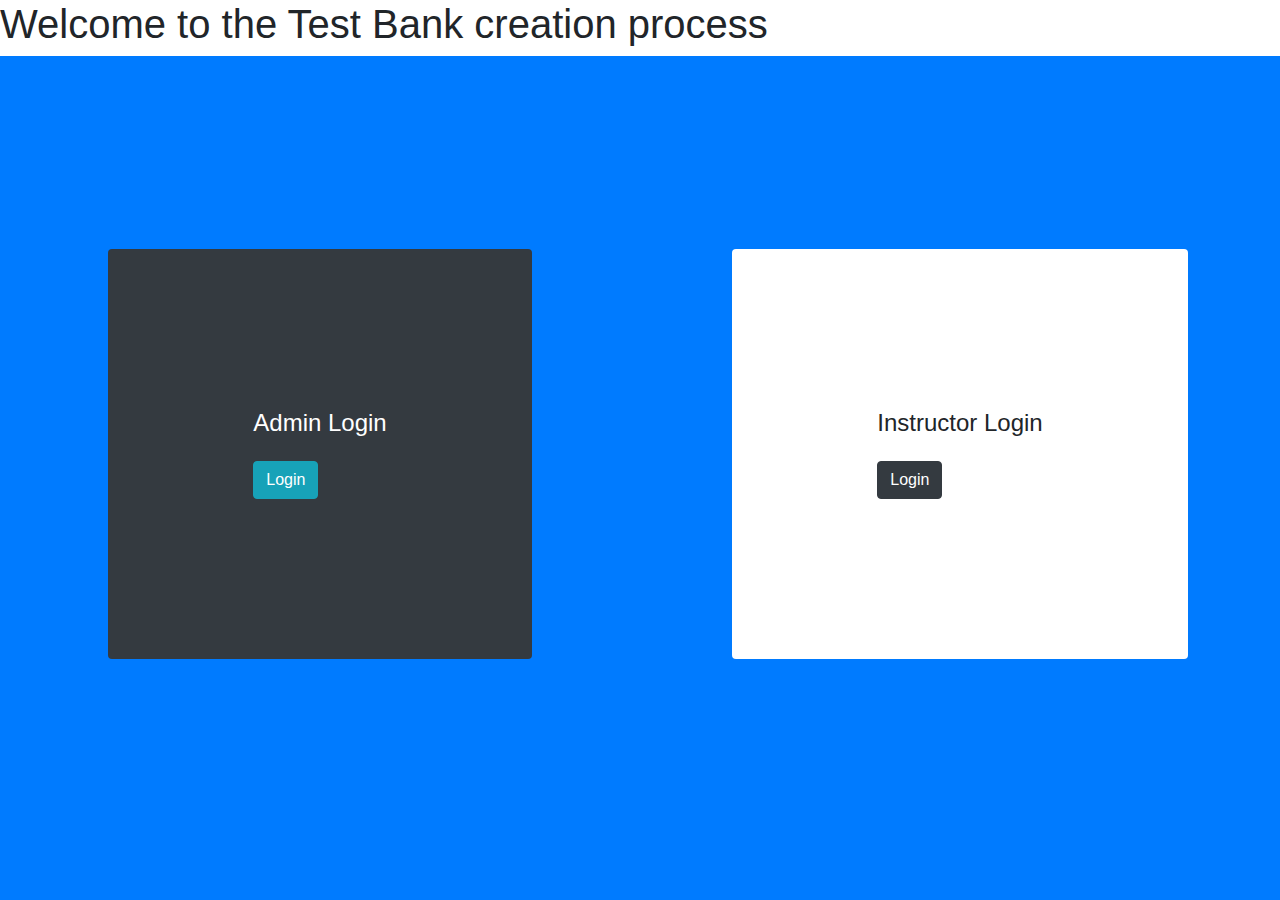
<file: index.html>
<!DOCTYPE html>
<html lang="en">
<head>
    <meta charset="UTF-8">
    <meta name="viewport" content="width=device-width, initial-scale=1.0">
    <title>Log In</title>
    <link href="https://cdn.jsdelivr.net/npm/bootstrap@5.3.0/dist/css/bootstrap.min.css" rel="stylesheet" integrity="sha384-9ndCyUaIbzAi2FUVXJi0CjmCapSmO7SnpJef0486qhLnuZ2cdeRhO02iuK6FUUVM" crossorigin="anonymous">
    <link rel="stylesheet" href="https://maxcdn.bootstrapcdn.com/bootstrap/4.0.0/css/bootstrap.min.css">
    <link rel="stylesheet" href="style.css">
</head>
<body>
    <div class="container-fluid text-center">
        <div class="row">
            <h1>Welcome to the Test Bank creation process</h1>
        </div>
        <div class="row content bg-primary">
            <div class="col-md-6 col-lg-6 col-sm-3 text-white mh-100 align-center " >
                <div class="loginContent shadow  mb-5 bg-dark rounded ">
                    <div class="row"> 
                        <h4 class="mb-auto">Admin Login</h4>
                    </div>
                    <br>
                    <div class="row">
                        <a href="admin.html">
                            <button type="button" class="btn btn-info">Login</button>
                        </a>
                    </div>
                </div>
            </div>
            <div class="col-md-6 col-lg-6 col-sm-6  mh-100 align-center ">
                <div class="loginContent shadow  mb-5 bg-white rounded ">

                    <div class="row"> 
                        <h4 class="mb-auto">Instructor Login</h4>    
                    </div>
                    <br>
                    <div class="row">
                        <a href="instructor.html">
                            <button type="button" class="btn btn-dark">Login</button>
                        </a>
                    </div>
                </div>
            </div>
        </div>
    </div>
        


    <script src="https://cdn.jsdelivr.net/npm/bootstrap@5.3.0/dist/js/bootstrap.bundle.min.js" integrity="sha384-geWF76RCwLtnZ8qwWowPQNguL3RmwHVBC9FhGdlKrxdiJJigb/j/68SIy3Te4Bkz" crossorigin="anonymous"></script>
    <script src="script.js"></script>
</body>
</html>
</file>
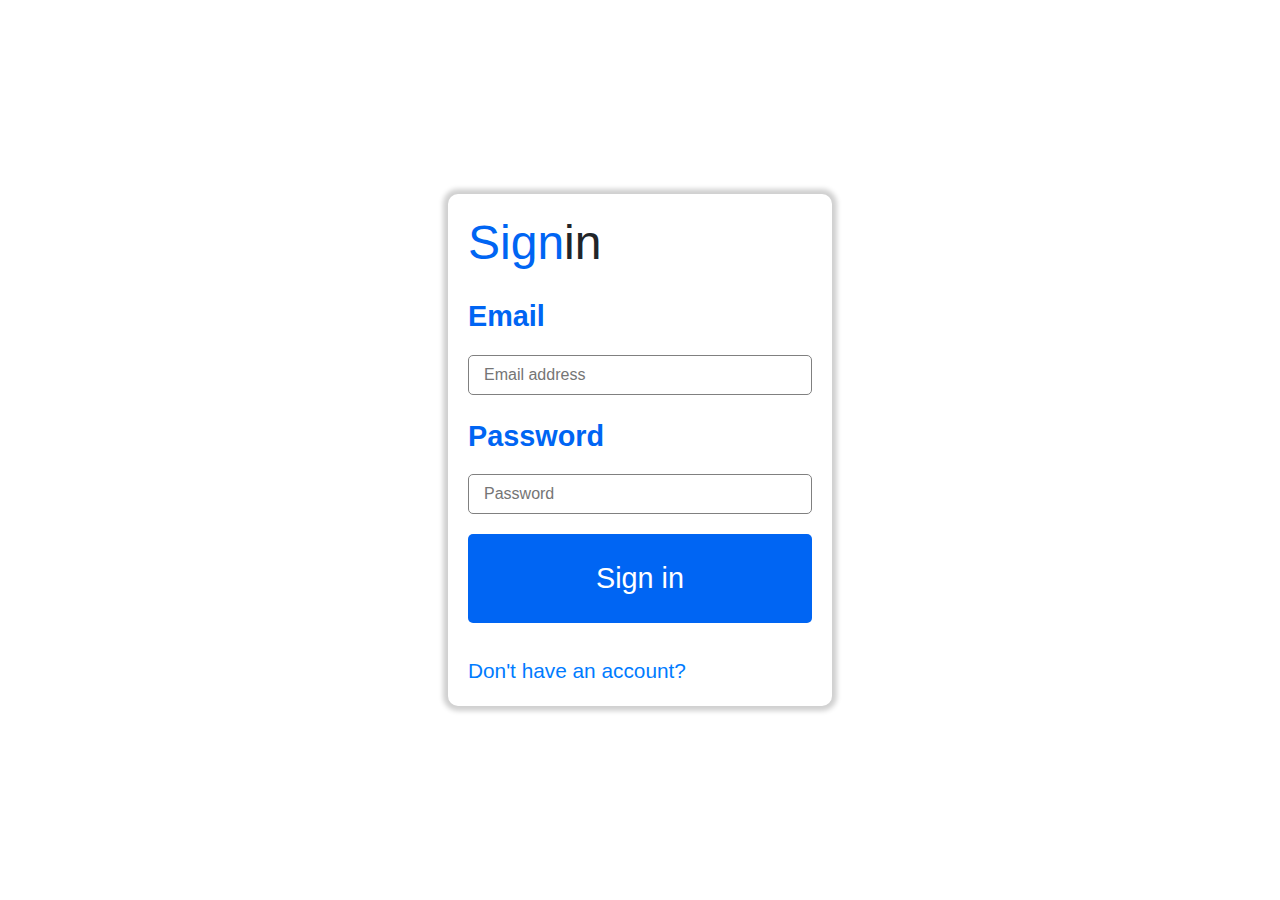
<file: admin.html>
<!DOCTYPE html>
<html lang="en">
<head>
    <meta charset="UTF-8">
    <meta name="viewport" content="width=device-width, initial-scale=1.0">
    <title>Admin</title>
    <link href="https://cdn.jsdelivr.net/npm/bootstrap@5.3.0/dist/css/bootstrap.min.css" rel="stylesheet" integrity="sha384-9ndCyUaIbzAi2FUVXJi0CjmCapSmO7SnpJef0486qhLnuZ2cdeRhO02iuK6FUUVM" crossorigin="anonymous">
    <link rel="stylesheet" href="https://maxcdn.bootstrapcdn.com/bootstrap/4.0.0/css/bootstrap.min.css">
    <link rel="stylesheet" href="style.css">
</head>
<body>
    
    <div class="form-container">
        <div class="form">
          <h1>
              <span class="form-title">Sign</span>in
          </h1>
          <label for="fname" class="form--label">
            Email
          </label>
          <input
            type="email"
            placeholder="Email address"
            class="form--input"
            name="email"
          />
          <label for="fname" class="form--label">
            Password
          </label>
          <input
            type="password"
            placeholder="Password"
            class="form--input"
            name="password"
          />
          <a href="adminHome.html">
            <button class="form--submit">Sign in</button>
          </a>
          <a class="registerLink" href="/register">
            Don't have an account?
          </a>
        </div>
    </div>









    <script src="https://cdn.jsdelivr.net/npm/bootstrap@5.3.0/dist/js/bootstrap.bundle.min.js" integrity="sha384-geWF76RCwLtnZ8qwWowPQNguL3RmwHVBC9FhGdlKrxdiJJigb/j/68SIy3Te4Bkz" crossorigin="anonymous"></script>
    <script src="script.js"></script>
</body>
</html>
</file>
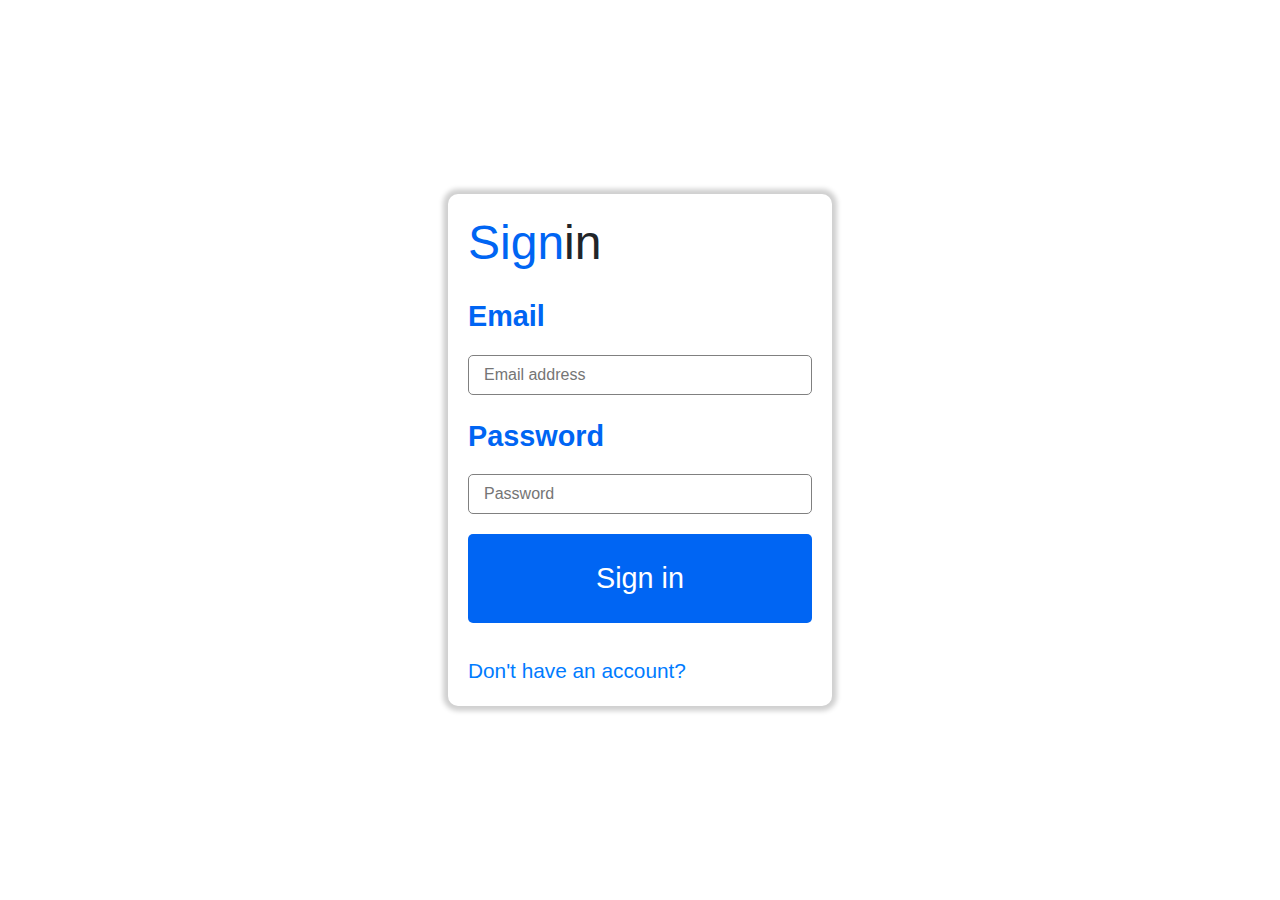
<file: instructor.html>
<!DOCTYPE html>
<html lang="en">
<head>
    <meta charset="UTF-8">
    <meta name="viewport" content="width=device-width, initial-scale=1.0">
    <title>Instructor</title>
    <link href="https://cdn.jsdelivr.net/npm/bootstrap@5.3.0/dist/css/bootstrap.min.css" rel="stylesheet" integrity="sha384-9ndCyUaIbzAi2FUVXJi0CjmCapSmO7SnpJef0486qhLnuZ2cdeRhO02iuK6FUUVM" crossorigin="anonymous">
    <link rel="stylesheet" href="https://maxcdn.bootstrapcdn.com/bootstrap/4.0.0/css/bootstrap.min.css">
    <link rel="stylesheet" href="style.css">
</head>
<body>
    <div class="form-container">
      <div class="form">

        <h1>
          <span class="form-title">Sign</span>in
        </h1>
        <label for="fname" class="form--label">
          Email
        </label>
        <input
        type="email"
        placeholder="Email address"
        class="form--input"
        name="email"
        />
        <label for="fname" class="form--label">
          Password
          </label>
          <input
          type="password"
          placeholder="Password"
          class="form--input"
          name="password"
          />
          <a href="instructorHome.html">
            <button class="form--submit">Sign in</button>
          </a>
          <a class="registerLink" href="/register">
            Don't have an account?
          </a>
        </div>
    </div>










    <script src="https://cdn.jsdelivr.net/npm/bootstrap@5.3.0/dist/js/bootstrap.bundle.min.js" integrity="sha384-geWF76RCwLtnZ8qwWowPQNguL3RmwHVBC9FhGdlKrxdiJJigb/j/68SIy3Te4Bkz" crossorigin="anonymous"></script>
    <script src="script.js"></script>
</body>
</html>
</file>
<file: style.css>
html, body {
    height: 100%;
    margin: 0;
    padding: 0;
  }

  .container-fluid {
    display: flex;
    flex-direction: column;
    height: 100%;
  }

  .content{
    flex-grow: 1;
  }

  .align-center {
    display: flex;
    flex-direction: column;
    justify-content: center;
    align-items: center;
    height: 100%;
}


.form-container {
    height: 100vh;
    /* padding: 1px; */
    display: flex;
    /* flex-direction: column; */
    justify-content: center;
    align-items: center;
}

.form {
    background-color: rgb(255, 255, 255);
    padding: 20px;
    border-radius: 10px;
    display: flex;
    flex-direction: column;
    align-items: space-between;
    box-shadow: 0px 0px 5px 5px rgba(0,0,0,0.19);
    width: 30%;
}

.form--label{
    font-size: 1.8rem;
    font-weight: bold;
    margin-bottom: 1rem;
    align-self: flex-start;
    color: #0065f3;
}

.loggedBtn {
  transition: all 0.5s ease 0s;
  background-color: #0065f3;
  padding: 0.8rem;
  border-radius: 0.5rem;
  text-decoration: none;
  margin-right: 3rem;
  font-size: 2rem;
  color: #ddd;
  box-shadow: 0px 0px 4px 4px rgba(0, 0, 0, 0.2)
}

.form--input {
    max-width: 100%;
    min-width: 50%;
    margin-bottom: 20px;
    height: 40px;
    border-radius: 5px;
    border: 1px solid gray;
    padding: 15px;
}

.form--input:hover {
    outline: none;
    border-color: #ff9832;
}

.form--input:focus {
    outline: none;
    border-color: #ff9832;
    box-shadow: 0px 0px 4px 4px rgba(255,152,50,0.4);
}

.form--submit {
    width: 100%;
    padding: 0.8em;
    font-size: 1.8rem;
    border-radius: 5px;
    color: white;
    background-color: #0065f3;
    border: none;   
    cursor: pointer; 
}
.form--submit:hover {
    background-color: rgb(0, 90, 255);
}


.registerLink {
    margin-top: 2rem;
    font-size: 1.3rem;
}

.form-title {
    color: #0065f3;
}

.form h1 {
    font-size: 3rem;
    margin-bottom: 1.5rem;
}
.loginContent{
    padding: max(10rem, 60px);
}

.tasks{
    height: 30rem; /* Specify the desired height in pixels or any other unit */
  }
.tasks > div > div:hover{
    cursor: pointer;
    border: 5px solid #0065f3;
}
  .mt-3, .my-3 {
    margin-top: 1rem !important;
}
.col-scrollable {
    overflow-y: auto;
    max-height: calc(100vh - 150px); /* Adjust the height based on your needs */
  }

p > button{
    float: right!important ;
    margin: 5px 5px 0px 0px;
}
.btn-orange {
    color: #000;
    background-color: #f1864f;
    border-color: #f1864f;
}
.icon-sm {
    width: 42px;
    height: 42px;
    line-height: 42px;
    font-size: 22px;
    display: inline-block;
    text-align: center; 
    margin-top: 6px;
}
</file>
